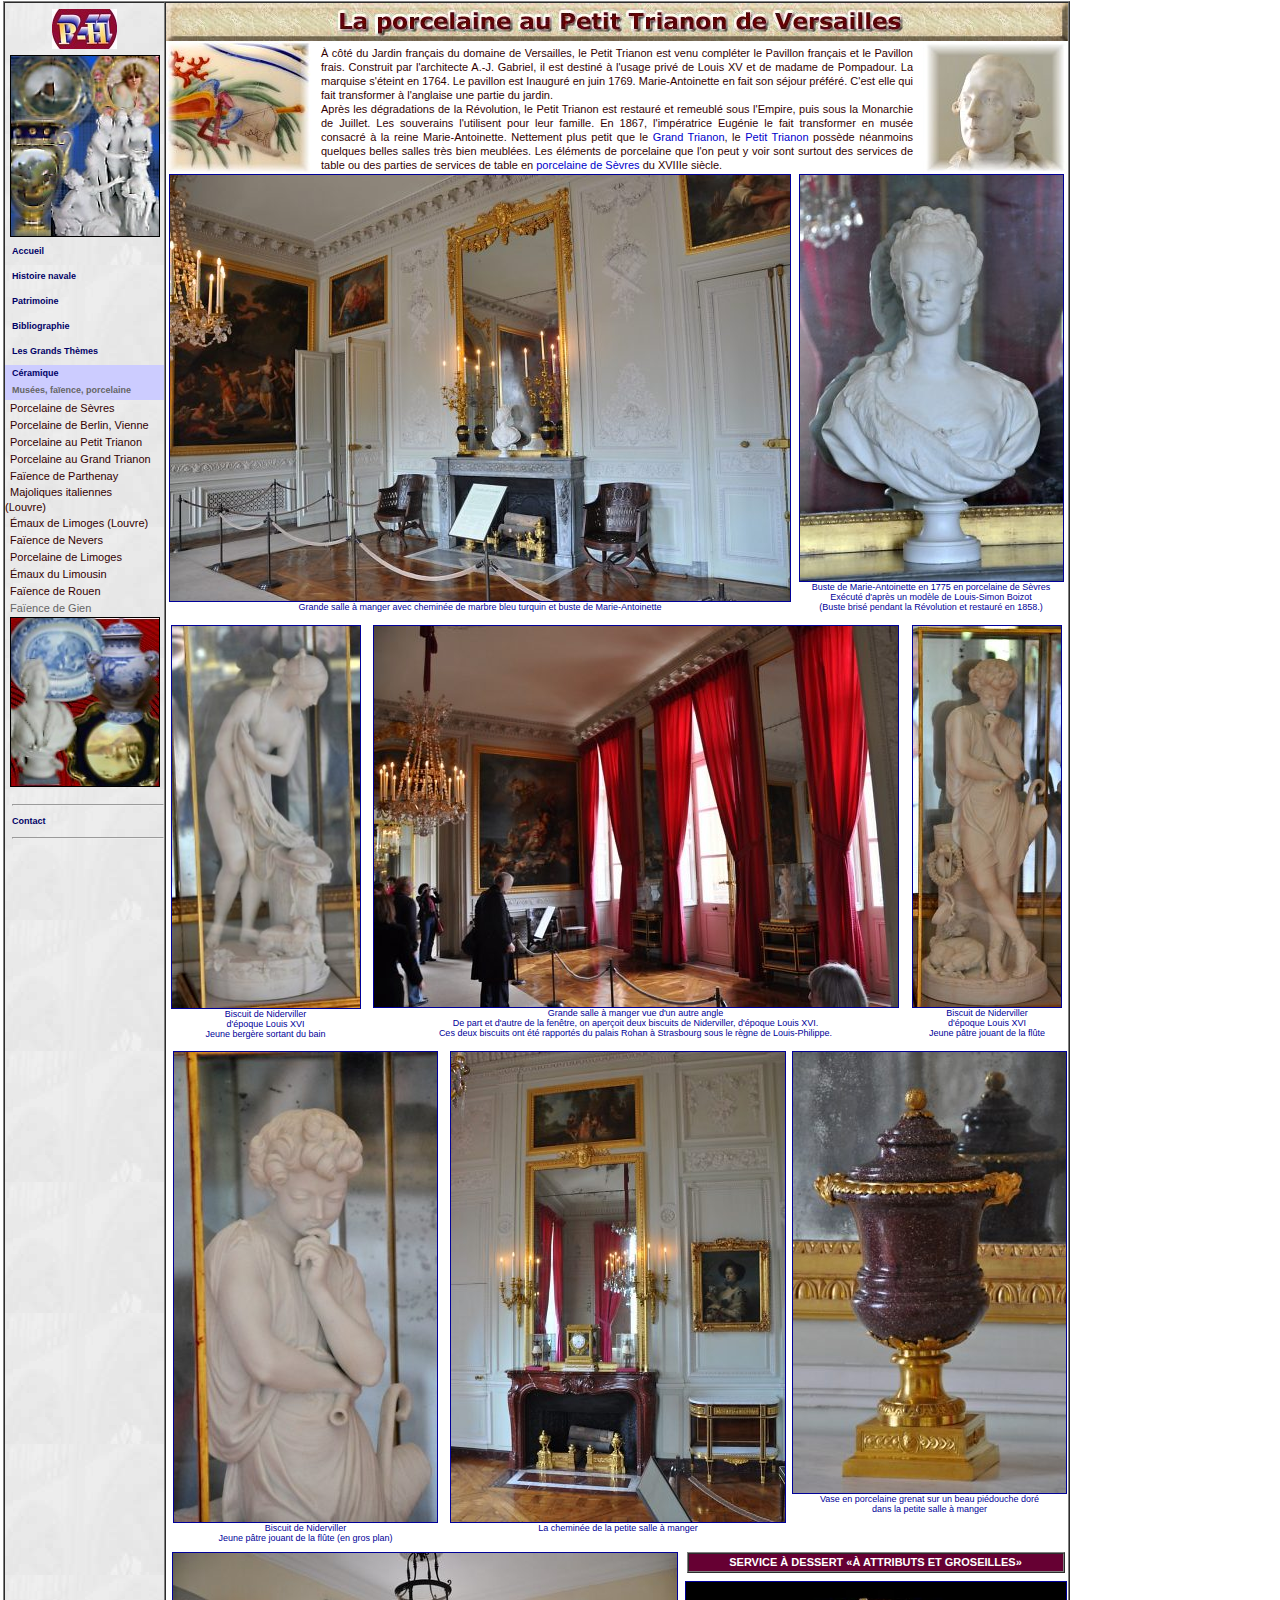
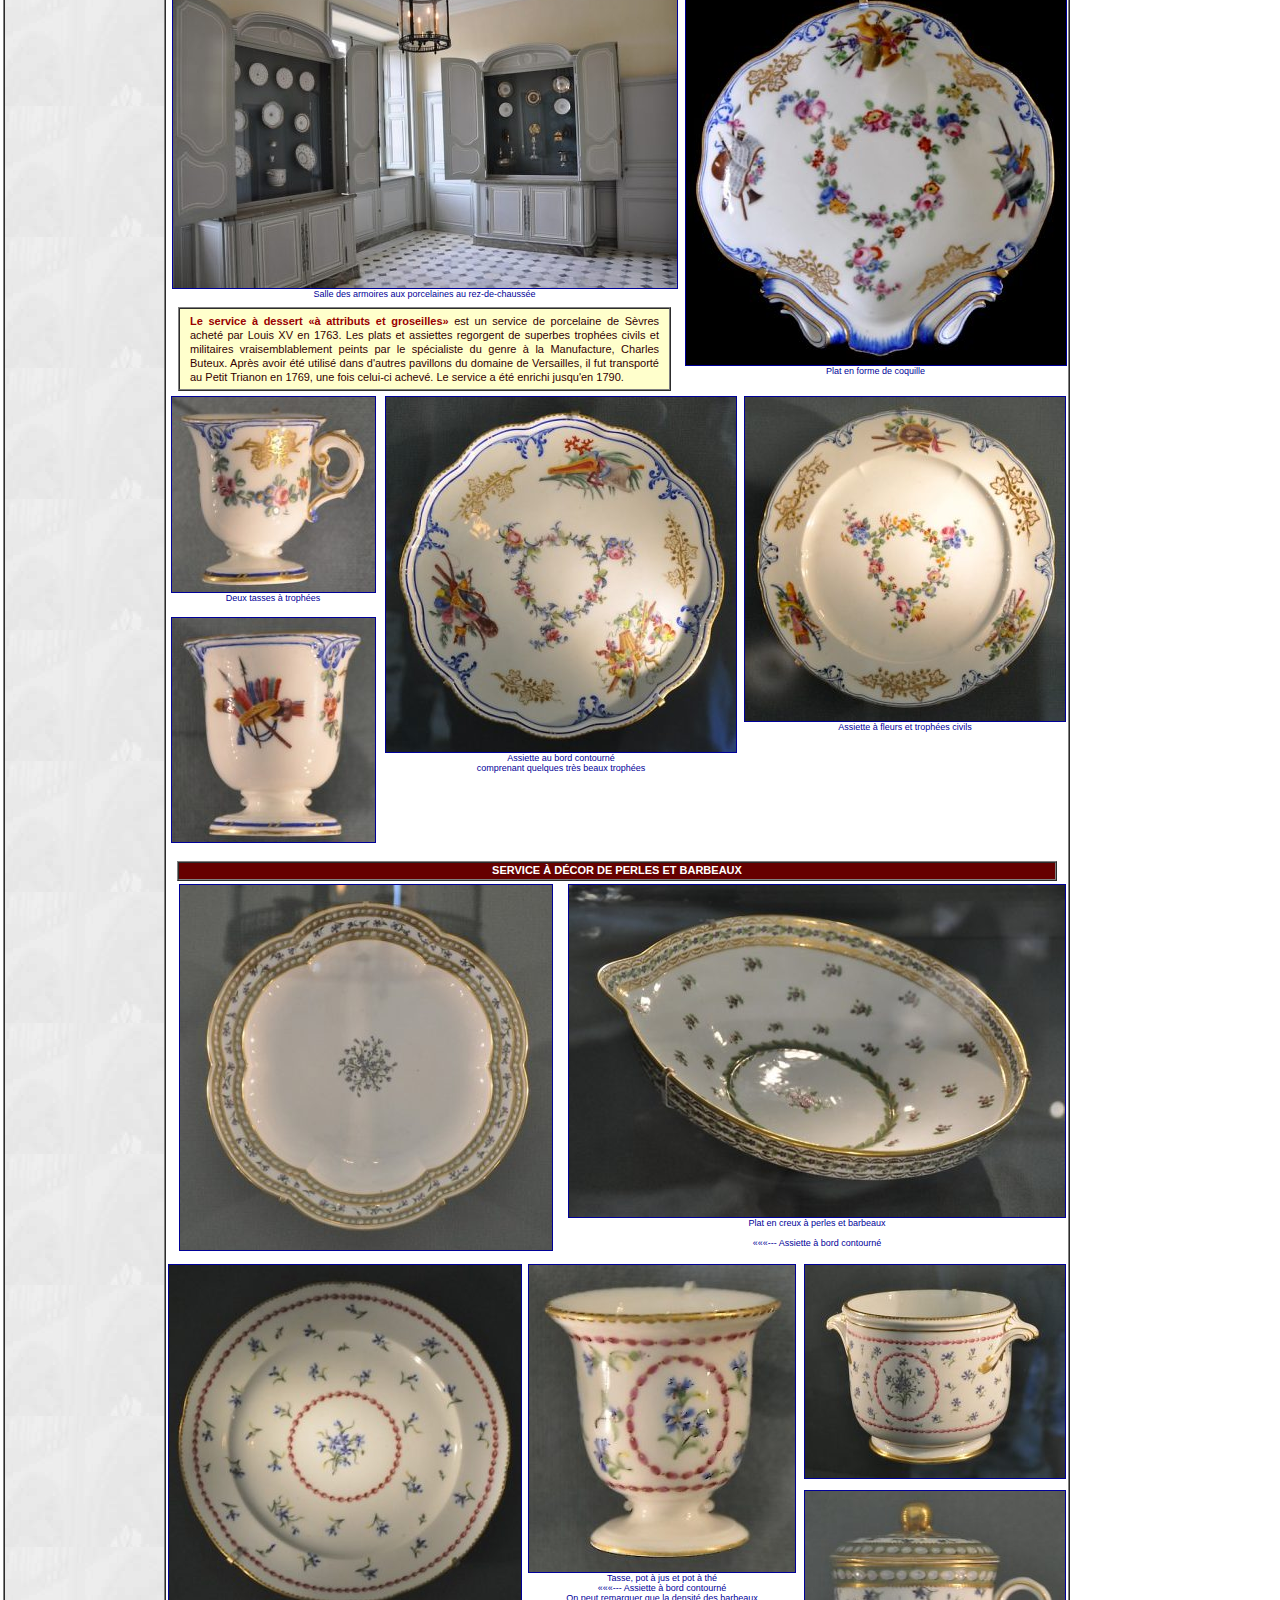
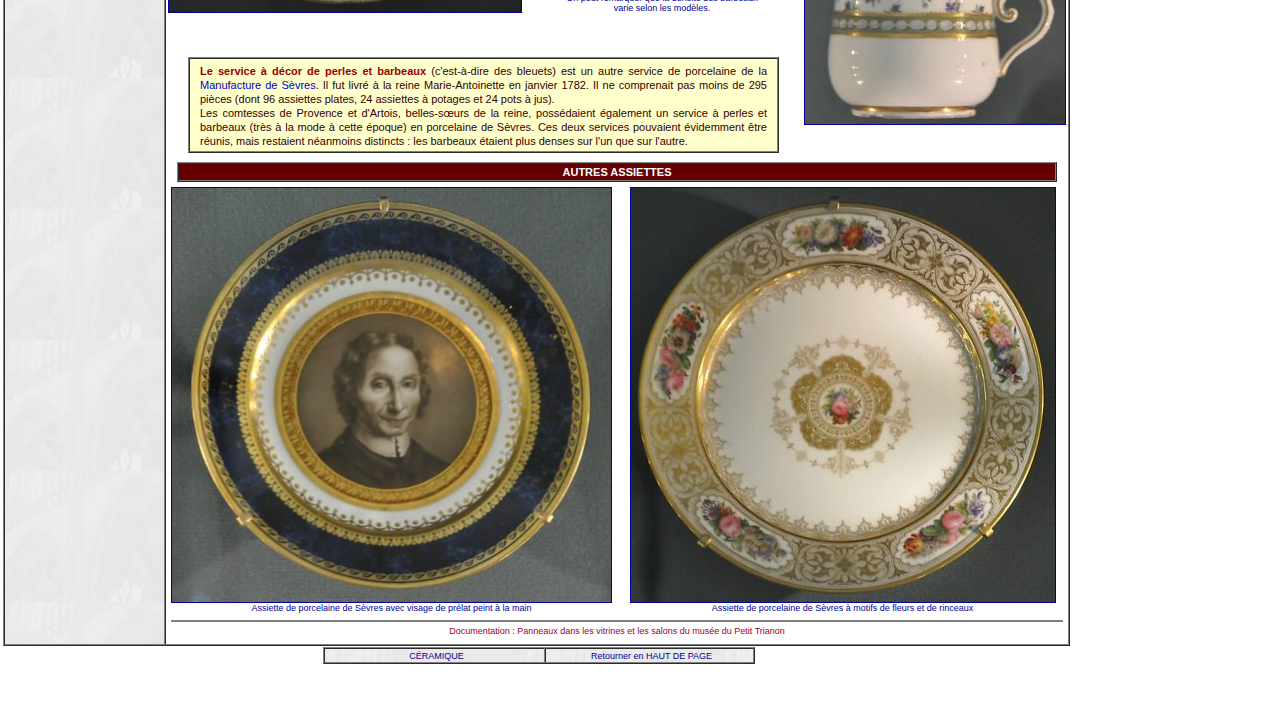
<file: _src/refVisuelles/Porcelaine/Porcelaine au Petit Trianon.html>
<!-- saved from url=(0090)https://www.patrimoine-histoire.fr/Ceramique/Porcelaine-au-Petit-Trianon-de-Versailles.htm -->
<html><link type="text/css" id="dark-mode" rel="stylesheet" href="https://www.patrimoine-histoire.fr/Ceramique/Porcelaine-au-Petit-Trianon-de-Versailles.htm"><style type="text/css" id="dark-mode-custom-style"></style><head><meta http-equiv="Content-Type" content="text/html; charset=windows-1252">
<title>Porcelaine au Petit Trianon</title>

<meta name="description" content="Photos de la porcelaine au Petit Trianon de Versailles">
<meta name="keywords" content="Petit Trianon � Versailles, porcelaine de S�vres, porcelaine de Niderviller">
<link rel="stylesheet" href="./Porcelaine au Petit Trianon_files/hist.css">
<link rel="stylesheet" href="./Porcelaine au Petit Trianon_files/hist2.css">
<link rel="shortcut icon" href="https://www.patrimoine-histoire.fr/favicon.ico">
<script type="text/javascript" src="./Porcelaine au Petit Trianon_files/Code_Divers.js.download"></script>
</head>

<body bgcolor="#FFFFFF" link="#000066" vlink="#666666" alink="#0066CC" onload="initial_Patrimoine()" topmargin="1" leftmargin="3">
<table width="1060" border="1" cellspacing="0" cellpadding="0">
  <tbody><tr>
    <td width="159" valign="top" background="./Porcelaine au Petit Trianon_files/Pat_FE.jpg" height="3786"> 
      <table width="152" border="0" cellspacing="0" cellpadding="0" background="./Porcelaine au Petit Trianon_files/Pat_FE.jpg">
        <tbody><tr> 
          <td colspan="2" height="52" align="center"><img src="./Porcelaine au Petit Trianon_files/HN_Logo_petit65.jpg" width="65" height="40"><a name="HP"></a></td>
        </tr>
        <tr> 
          <td colspan="2" align="center"><img src="./Porcelaine au Petit Trianon_files/_G1b.JPG" width="148" height="180" border="1"></td>
        </tr>
        <tr> 
          <td width="7" height="128">&nbsp;</td>
          <td width="123" height="128"> 
            <table width="152" border="0" cellspacing="0" cellpadding="0">
              <tbody><tr> 
                <td height="25"><a href="https://www.patrimoine-histoire.fr/index.htm" class="Bandeau">Accueil</a></td>
              </tr>
              <tr> 
                <td height="25"><a href="https://www.patrimoine-histoire.fr/HN.htm" class="Bandeau">Histoire navale</a></td>
              </tr>
              <tr> 
                <td height="25"><a href="https://www.patrimoine-histoire.fr/Patrimoine.htm" class="Bandeau">Patrimoine</a></td>
              </tr>
              <tr> 
                <td height="25"><a href="https://www.patrimoine-histoire.fr/Bibliographie.htm" class="Bandeau">Bibliographie</a></td>
              </tr>
              <tr> 
                <td height="25"><a href="https://www.patrimoine-histoire.fr/LesGrandsThemes.htm" class="Bandeau">Les 
                  Grands Th�mes</a></td>
              </tr>
            </tbody></table>
          </td>
        </tr>
        <tr bgcolor="#CCCCFF"> 
          <td width="7" height="35">&nbsp;</td>
          <td width="143" valign="middle" bgcolor="#CCCCFF" height="35"> <a href="https://www.patrimoine-histoire.fr/Ceramique.htm" class="Bandeau">C�ramique</a><br>
            <span class="BandeauNeutre">Mus�es, fa�ence, porcelaine</span></td>
        </tr>
        <tr valign="middle"> 
          <td height="197" colspan="2"> 
            <table width="159" border="0" cellspacing="0" cellpadding="0">
              <tbody><tr> 
                <td height="17"><a href="https://www.patrimoine-histoire.fr/Ceramique/Porcelaine-de-Sevres.htm" class="BandeauElem">Porcelaine 
                  de S�vres</a></td>
              </tr>
              <tr> 
                <td height="17"><a href="https://www.patrimoine-histoire.fr/Ceramique/Porcelaine-de-Berlin-Vienne.htm" class="BandeauElem">Porcelaine 
                  de Berlin, Vienne</a></td>
              </tr>
              <tr> 
                <td height="17"><a href="https://www.patrimoine-histoire.fr/Ceramique/Porcelaine-au-Petit-Trianon-de-Versailles.htm" class="BandeauElem">Porcelaine 
                  au Petit Trianon</a> </td>
              </tr>
              <tr> 
                <td height="17"><a href="https://www.patrimoine-histoire.fr/Ceramique/Porcelaine-au-Grand-Trianon-de-Versailles.htm" class="BandeauElem">Porcelaine 
                  au Grand Trianon</a></td>
              </tr>
              <tr> 
                <td height="17"><a href="https://www.patrimoine-histoire.fr/Ceramique/Faience-de-Parthenay.htm" class="BandeauElem">Fa�ence 
                  de Parthenay</a></td>
              </tr>
              <tr> 
                <td height="17"><a href="https://www.patrimoine-histoire.fr/Ceramique/Paris-Le-Louvre-Majoliques-Italiennes_2.htm" class="BandeauElem">Majoliques 
                  italiennes (Louvre)</a> </td>
              </tr>
              <tr> 
                <td height="17"><a href="https://www.patrimoine-histoire.fr/Ceramique/Paris-Le-Louvre-Emaux-de-Limoges_2.htm" class="BandeauElem">�maux 
                  de Limoges (Louvre)</a></td>
              </tr>
              <tr> 
                <td height="17"><a href="https://www.patrimoine-histoire.fr/Ceramique/Nevers-Musee-de-la-Faience.htm" class="BandeauElem">Fa�ence 
                  de Nevers</a></td>
              </tr>
              <tr> 
                <td height="17"><a href="https://www.patrimoine-histoire.fr/Ceramique/Limoges_Musee_Adrien_Dubouche.htm" class="BandeauElem">Porcelaine 
                  de Limoges</a></td>
              </tr>
              <tr> 
                <td height="17"><a href="https://www.patrimoine-histoire.fr/Ceramique/Limoges_Musee_des_Beaux_Arts_Emaux.htm" class="BandeauElem">�maux 
                  du Limousin</a></td>
              </tr>
              <tr> 
                <td height="17"><a href="https://www.patrimoine-histoire.fr/Ceramique/Rouen-Musee-de-Ceramique.htm" class="BandeauElem">Fa�ence 
                  de Rouen</a></td>
              </tr>
              <tr> 
                <td height="17"><span class="BandeauElemNeutre">Fa�ence de 
                  Gien</span></td>
              </tr>
            </tbody></table>
          
        </td></tr>
        <tr valign="top"> 
          <td colspan="2" height="179" align="center"><img src="./Porcelaine au Petit Trianon_files/_G2b.JPG" width="148" height="168" border="1"></td>
        </tr>
        <tr> 
          <td>&nbsp; </td>
          <td> 
            <hr>
            <a href="mailto:info@patrimoine-histoire.fr" class="Bandeau">Contact</a> 
            <br>
            <hr>
          </td>
        </tr>
        <tr valign="top"> 
          <td colspan="2" height="500">&nbsp; </td>
        </tr>
      </tbody></table>
    </td>
    <td width="895" align="right" valign="top" height="3786"> 
      <table cellspacing="0" cellpadding="0" border="0">
        <tbody><tr> 
          <td width="902" height="38" colspan="15" valign="top"><img src="./Porcelaine au Petit Trianon_files/VersPT00.jpg" width="902" height="38"></td>
        </tr>
        <tr> 
          <td width="145" height="133" valign="top"><img src="./Porcelaine au Petit Trianon_files/VersPT00b.jpg" width="145" height="133" alt="Dessin sur une assiette de porcelaine" title="Dessin sur une assiette de porcelaine"></td>
          <td width="612" height="133" colspan="13" valign="top"> 
            <p class="TexteHistoire_e14">� c�t� du Jardin 
              fran�ais du domaine de Versailles, le Petit Trianon est venu 
              compl�ter le Pavillon fran�ais et le Pavillon frais. 
              Construit par l'architecte A.-J. Gabriel, il est destin� 
              � l'usage priv� de Louis XV et de madame de Pompadour. 
              La marquise s'�teint en 1764. Le pavillon est Inaugur� 
              en juin 1769. Marie-Antoinette en fait son s�jour pr�f�r�. 
              C'est elle qui fait transformer � l'anglaise une partie du 
              jardin.<br>
              Apr�s les d�gradations de la R�volution, le 
              Petit Trianon est restaur� et remeubl� sous l'Empire, 
              puis sous la Monarchie de Juillet. Les souverains l'utilisent pour 
              leur famille. En 1867, l'imp�ratrice Eug�nie le fait 
              transformer en mus�e consacr� � la reine Marie-Antoinette. 
              Nettement plus petit que le <a href="https://www.patrimoine-histoire.fr/Patrimoine/Versailles/Versailles-Le-Grand-Trianon.htm" class="TexteHistoireLien">Grand 
              Trianon</a>, le <a href="https://www.patrimoine-histoire.fr/Patrimoine/Versailles/Versailles-Le-Petit-Trianon.htm" class="TexteHistoireLien">Petit 
              Trianon</a> poss�de n�anmoins quelques belles salles 
              tr�s bien meubl�es. Les �l�ments de 
              porcelaine que l'on peut y voir sont surtout des services de table 
              ou des parties de services de table en <a href="https://www.patrimoine-histoire.fr/Ceramique/Porcelaine-de-Sevres.htm" class="TexteHistoireLien">porcelaine 
              de S�vres</a> du XVIIIe si�cle.</p>
          </td>
          <td width="145" height="133" valign="top"><img src="./Porcelaine au Petit Trianon_files/VersPT00a.jpg" width="145" height="133" alt="Buste de Joseph II par Louis-Simon Boizot" title="Buste de Joseph II par Louis-Simon Boizot"></td>
        </tr>
        <tr> 
          <td width="628" height="451" colspan="11" valign="top" align="center" class="LegendeImage"><img src="./Porcelaine au Petit Trianon_files/VersPT01.JPG" width="620" height="426" border="1" alt="Grande salle � manger" title="Grande salle � manger"><br>
            Grande salle � manger avec chemin�e de marbre bleu turquin 
            et buste de Marie-Antoinette</td>
          <td width="274" height="451" colspan="4" valign="top" class="LegendeImage" align="center"><img src="./Porcelaine au Petit Trianon_files/VersPT02.JPG" width="263" height="406" border="1" alt="Buste de Marie-Antoinette" title="Buste de Marie-Antoinette"><br>
            Buste de Marie-Antoinette en 1775 en porcelaine de S�vres<br>
            Ex�cut� d'apr�s un mod�le de Louis-Simon 
            Boizot<br>
            (Buste bris� pendant la R�volution et restaur� 
            en 1858.)</td>
        </tr>
        <tr> 
          <td width="199" height="426" colspan="2" valign="top" align="center" class="LegendeImage"><img src="./Porcelaine au Petit Trianon_files/VersPT04.JPG" width="188" height="382" border="1" alt="Biscuit de Niderviller" title="Biscuit de Niderviller"><br>
            Biscuit de Niderviller<br>
            d'�poque Louis XVI <br>
            Jeune berg�re sortant du bain</td>
          <td width="541" height="426" colspan="11" valign="top" align="center" class="LegendeImage"><img src="./Porcelaine au Petit Trianon_files/VersPT03.JPG" width="524" height="381" border="1" alt="Grande salle � manger" title="Grande salle � manger"><br>
            Grande salle � manger vue d'un autre angle<br>
            De part et d'autre de la fen�tre, on aper�oit deux biscuits 
            de Niderviller, d'�poque Louis XVI.<br>
            Ces deux biscuits ont �t� rapport�s du palais 
            Rohan � Strasbourg sous le r�gne de Louis-Philippe.</td>
          <td width="162" height="426" colspan="2" valign="top" align="center" class="LegendeImage"><img src="./Porcelaine au Petit Trianon_files/VersPT06.JPG" width="148" height="381" border="1" alt="Biscuit de Niderviller" title="Biscuit de Niderviller"><br>
            Biscuit de Niderviller<br>
            d'�poque Louis XVI <br>
            Jeune p�tre jouant de la fl�te</td>
        </tr>
        <tr> 
          <td width="279" height="501" colspan="4" valign="top" class="LegendeImage" align="center"><img src="./Porcelaine au Petit Trianon_files/VersPT05.JPG" width="263" height="470" border="1" alt="Biscuit de Niderviller" title="Biscuit de Niderviller"><br>
            Biscuit de Niderviller<br>
            Jeune p�tre jouant de la fl�te (en gros plan)</td>
          <td width="346" height="501" colspan="6" valign="top" class="LegendeImage" align="center"><img src="./Porcelaine au Petit Trianon_files/VersPT07.JPG" width="334" height="470" border="1" alt="Chemin�e de la petite salle � manger" title="Chemin�e de la petite salle � manger"><br>
            La chemin�e de la petite salle � manger</td>
          <td width="277" height="501" colspan="5" valign="top" class="LegendeImage" align="center"><img src="./Porcelaine au Petit Trianon_files/VersPT08.JPG" width="273" height="441" border="1" alt="Vase en porcelaine grenat" title="Vase en porcelaine grenat"><br>
            Vase en porcelaine grenat sur un beau pi�douche dor�<br>
            dans la petite salle � manger</td>
        </tr>
        <tr> 
          <td width="517" colspan="8" rowspan="2" valign="top" class="LegendeImage" align="center"><img src="./Porcelaine au Petit Trianon_files/VersPT09.JPG" width="504" height="335" border="1" alt="Salle des armoires aux porcelaine" title="Salle des armoires aux porcelaine"><br>
            Salle des armoires aux porcelaines au rez-de-chauss�e<br>
          </td>
          <td rowspan="3" height="444" colspan="7" valign="top" align="center"> 
            <table width="385" border="0" cellspacing="0" cellpadding="0">
              <tbody><tr align="center" valign="top"> 
                <td height="29"> 
                  <table width="378" border="1" cellspacing="0" cellpadding="0" bgcolor="#660033" height="18">
                    <tbody><tr> 
                      <td height="19" class="ElementTab"> 
                        <div align="center" class="GalerieVitrauxBlancFixe">SERVICE 
                          � DESSERT �� ATTRIBUTS ET GROSEILLES�</div>
                      </td>
                    </tr>
                  </tbody></table>
                </td>
              </tr>
              <tr valign="top" align="center"> 
                <td class="LegendeImage" height="404"><img src="./Porcelaine au Petit Trianon_files/VersPT30.JPG" width="380" height="383" border="1" alt="Plat en forme de coquille" title="Plat en forme de coquille"><br>
                  Plat en forme de coquille</td>
              </tr>
            </tbody></table>
          </td>
        </tr>
        <tr> </tr>
        <tr> 
          <td width="517" height="95" colspan="8" valign="middle" class="LegendeImage" align="center"> 
            <table width="493" border="1" cellspacing="0" cellpadding="0" bgcolor="#FFFFCC" height="84">
              <tbody><tr valign="top"> 
                <td height="77"> 
                  <p class="TexteHistoire_e14"><b><font color="#990000">Le service 
                    � dessert �� attributs et groseilles�</font></b> 
                    est un service de porcelaine de S�vres achet� 
                    par Louis XV en 1763. Les plats et assiettes regorgent de 
                    superbes troph�es civils et militaires vraisemblablement 
                    peints par le sp�cialiste du genre � la Manufacture, 
                    Charles Buteux. Apr�s avoir �t� utilis� 
                    dans d'autres pavillons du domaine de Versailles, il fut transport� 
                    au Petit Trianon en 1769, une fois celui-ci achev�. 
                    Le service a �t� enrichi jusqu'en 1790.</p>
                </td>
              </tr>
            </tbody></table>
          </td>
        </tr>
        <tr> 
          <td width="214" height="212" colspan="3" valign="top" align="center" class="LegendeImage"><img src="./Porcelaine au Petit Trianon_files/VersPT35.JPG" width="203" height="195" border="1" alt="Tasse aux troph�es" title="Tasse aux troph�es"><br>
            Deux tasses � troph�es</td>
          <td width="362" height="461" colspan="6" rowspan="2" valign="top" align="center" class="LegendeImage"><img src="./Porcelaine au Petit Trianon_files/VersPT33.JPG" width="350" height="355" border="1" alt="Assiette aux troph�es" title="Assiette aux troph�es"><br>
            Assiette au bord contourn�<br>
            comprenant quelques tr�s beaux troph�es</td>
          <td width="326" height="461" colspan="6" rowspan="2" valign="top" class="LegendeImage" align="center"><img src="./Porcelaine au Petit Trianon_files/VersPT34.JPG" width="320" height="324" border="1" alt="Assiette aux troph�es" title="Assiette aux troph�es"><br>
            Assiette � fleurs et troph�es civils</td>
        </tr>
        <tr> 
          <td width="214" height="231" colspan="3" valign="top" align="center" class="LegendeImage"><img src="./Porcelaine au Petit Trianon_files/VersPT32.JPG" width="203" height="224" border="1" alt="Tasse aux troph�es" title="Tasse aux troph�es"></td>
        </tr>
        <tr align="center" valign="middle"> 
          <td width="902" height="27" colspan="15"> 
            <table width="880" border="1" cellspacing="0" cellpadding="0" bgcolor="#660000" height="18">
              <tbody><tr> 
                <td height="18" class="ElementTab"> 
                  <div align="center" class="GalerieVitrauxBlancFixe">SERVICE 
                    � D�COR DE PERLES ET BARBEAUX</div>
                </td>
              </tr>
            </tbody></table>
          </td>
        </tr>
        <tr> 
          <td width="400" height="380" colspan="6" valign="top" align="center" class="LegendeImage"><img src="./Porcelaine au Petit Trianon_files/VersPT24.JPG" width="372" height="365" border="1" alt="Assiette � perles et barbeaux" title="Assiette � perles et barbeaux"><br>
          </td>
          <td width="502" height="380" colspan="9" valign="top" class="LegendeImage" align="center"><img src="./Porcelaine au Petit Trianon_files/VersPT21.JPG" width="496" height="332" border="1" alt="Plat creux � perles et barbeaux" title="Plat creux � perles et barbeaux"><br>
            Plat en creux � perles et barbeaux<br>
            <br>
            ���--- Assiette � bord contourn�</td>
        </tr>
        <tr> 
          <td width="357" height="347" colspan="5" rowspan="2" valign="top" class="LegendeImage" align="center"><img src="./Porcelaine au Petit Trianon_files/VersPT25.JPG" width="352" height="347" border="1" alt="Assiette � barbeaux" title="Assiette � barbeaux"><br>
            <br>
          </td>
          <td width="278" height="347" colspan="7" rowspan="2" valign="top" class="LegendeImage" align="center"><img src="./Porcelaine au Petit Trianon_files/VersPT20.JPG" width="266" height="307" border="1" alt="Tasse � d�cor de barbeaux" title="Tasse � d�cor de barbeaux"><br>
            Tasse, pot � jus et pot � th�<br>
            ���--- Assiette � bord contourn�<br>
            On peut remarquer que la densit� des barbeaux<br>
            varie selon les mod�les.</td>
          <td rowspan="3" height="493" colspan="3" valign="top" align="center"> 
            <table width="100" border="0" cellspacing="0" cellpadding="0">
              <tbody><tr valign="top" align="center"> 
                <td class="LegendeImage" height="226"><img src="./Porcelaine au Petit Trianon_files/VersPT23.JPG" width="260" height="213" border="1" alt="pot � jus" title="pot � jus"></td>
              </tr>
              <tr valign="top" align="center"> 
                <td class="LegendeImage" height="236"><img src="./Porcelaine au Petit Trianon_files/VersPT22.JPG" width="260" height="233" border="1" alt="pot � th�" title="pot � th�"></td>
              </tr>
            </tbody></table>
          </td>
        </tr>
        <tr> </tr>
        <tr> 
          <td width="635" colspan="12" valign="middle" align="center"> 
            <table width="591" border="1" cellspacing="0" cellpadding="0" bgcolor="#FFFFCC" height="84">
              <tbody><tr valign="top"> 
                <td height="94"> 
                  <p class="TexteHistoire_e14"><b><font color="#990000">Le service 
                    � d�cor de perles et barbeaux</font></b> (c'est-�-dire 
                    des bleuets) est un autre service de porcelaine de la <a href="https://www.patrimoine-histoire.fr/Ceramique/Porcelaine-de-Sevres.htm" class="TexteHistoireLien">Manufacture 
                    de S�vres</a>. Il fut livr� � la reine 
                    Marie-Antoinette en janvier 1782. Il ne comprenait pas moins 
                    de 295 pi�ces (dont 96 assiettes plates, 24 assiettes 
                    � potages et 24 pots � jus).<br>
                    Les comtesses de Provence et d'Artois, belles-s�urs de 
                    la reine, poss�daient �galement un service � 
                    perles et barbeaux (tr�s � la mode � 
                    cette �poque) en porcelaine de S�vres. Ces deux 
                    services pouvaient �videmment �tre r�unis, 
                    mais restaient n�anmoins distincts : les barbeaux �taient 
                    plus denses sur l'un que sur l'autre.</p>
                </td>
              </tr>
            </tbody></table>
          </td>
        </tr>
        <tr align="center" valign="middle"> 
          <td width="902" height="30" colspan="15"> 
            <table width="880" border="1" cellspacing="0" cellpadding="0" bgcolor="#660000" height="18">
              <tbody><tr> 
                <td height="18" class="ElementTab"> 
                  <div align="center" class="GalerieVitrauxBlancFixe">AUTRES ASSIETTES</div>
                </td>
              </tr>
            </tbody></table>
          </td>
        </tr>
        <tr> 
          <td width="451" height="428" colspan="7" valign="top" class="LegendeImage" align="center"><img src="./Porcelaine au Petit Trianon_files/VersPT41.JPG" width="439" height="414" border="1" alt="Assiette de porcelaine" title="Assiette de porcelaine"><br>
            Assiette de porcelaine de S�vres avec visage de pr�lat 
            peint � la main </td>
          <td width="451" height="428" colspan="8" valign="top" class="LegendeImage" align="center"><img src="./Porcelaine au Petit Trianon_files/VersPT42.JPG" width="424" height="414" border="1" alt="Assiette de porcelaine � d�cor de fleurs et arabesques" title="Assiette de porcelaine � d�cor de fleurs et arabesques"><br>
            Assiette de porcelaine de S�vres � motifs de fleurs 
            et de rinceaux </td>
        </tr>
        <tr> 
          <td height="27" colspan="15" valign="top" class="Comic9pxFixe" align="center"> 
            <hr noshade="" width="890">
            <font color="#990033"> Documentation : Panneaux dans les vitrines 
            et les salons du mus�e du Petit Trianon</font></td>
        </tr>
        <tr> 
          <td width="145" height="2" valign="top"><img width="145" height="1" src="./Porcelaine au Petit Trianon_files/shim.gif"></td>
          <td width="54" height="2" valign="top"><img width="54" height="1" src="./Porcelaine au Petit Trianon_files/shim.gif"></td>
          <td width="15" height="2" valign="top"><img width="15" height="1" src="./Porcelaine au Petit Trianon_files/shim.gif"></td>
          <td width="65" height="2" valign="top"><img width="65" height="1" src="./Porcelaine au Petit Trianon_files/shim.gif"></td>
          <td width="78" height="2" valign="top"><img width="78" height="1" src="./Porcelaine au Petit Trianon_files/shim.gif"></td>
          <td width="43" height="2" valign="top"><img width="43" height="1" src="./Porcelaine au Petit Trianon_files/shim.gif"></td>
          <td width="51" height="2" valign="top"><img width="51" height="1" src="./Porcelaine au Petit Trianon_files/shim.gif"></td>
          <td width="66" height="2" valign="top"><img width="66" height="1" src="./Porcelaine au Petit Trianon_files/shim.gif"></td>
          <td width="59" height="2" valign="top"><img width="59" height="1" src="./Porcelaine au Petit Trianon_files/shim.gif"></td>
          <td width="49" height="2" valign="top"><img width="49" height="1" src="./Porcelaine au Petit Trianon_files/shim.gif"></td>
          <td width="3" height="2" valign="top"><img width="3" height="1" src="./Porcelaine au Petit Trianon_files/shim.gif"></td>
          <td width="7" height="2" valign="top"><img width="7" height="1" src="./Porcelaine au Petit Trianon_files/shim.gif"></td>
          <td width="105" height="2" valign="top"><img width="105" height="1" src="./Porcelaine au Petit Trianon_files/shim.gif"></td>
          <td width="17" height="2" valign="top"><img width="17" height="1" src="./Porcelaine au Petit Trianon_files/shim.gif"></td>
          <td width="145" height="2" valign="top"><img width="145" height="1" src="./Porcelaine au Petit Trianon_files/shim.gif"></td>
        </tr>
      </tbody></table>
    </td>
  </tr>
</tbody></table>
<table width="1066" border="0" cellspacing="0" cellpadding="0">
  <tbody><tr valign="bottom" align="center"> 
    <td height="23"> 
      <table width="432" border="1" cellspacing="0" cellpadding="0" class="LegendeImage10" background="./Porcelaine au Petit Trianon_files/Pat_FE.jpg" height="14">
        <tbody><tr> 
          <td width="219" height="15" align="center"><a href="https://www.patrimoine-histoire.fr/Ceramique.htm" class="Comic9px">C�RAMIQUE</a></td>
          <td width="207" height="14" align="center" class="Comic9px"><a href="https://www.patrimoine-histoire.fr/Ceramique/Porcelaine-au-Petit-Trianon-de-Versailles.htm#HP" class="Comic9px">Retourner 
            en HAUT DE PAGE</a> </td>
        </tr>
      </tbody></table>
    </td>
  </tr>
</tbody></table>
<p>&nbsp;</p>


</body></html>
</file>
<file: _src/refVisuelles/Porcelaine/Porcelaine au Petit Trianon_files/hist.css>
.TitreChapitreMaquette {
	font-family: Verdana, Arial, Helvetica, sans-serif;
	font-size: 14px;
	font-style: normal;
	font-weight: bold;
	color: #000066;	text-align: center;}
.Livre_Titre {
	font-family: Verdana, Arial, Helvetica, sans-serif;
	font-size: 10px;
	font-style: normal;	font-weight: bold;
	color: #000099;
	text-align: left;
	margin-left: 5px;}
.GalerieImage {
	font-family: Arial, Helvetica, sans-serif;
	font-size: 11px;
	font-style: normal;	color: #000099;
	text-align: left;
	margin-left: 1px;
	margin-top: 1px;
	margin-right: 1px;
	text-decoration: none;
	line-height: 15px; }
.GalerieImage:hover {
	font-family: Arial, Helvetica, sans-serif;
	font-size: 11px;
	background-color: #000099;
	color: #FFFFFF;
	text-align: left;
	margin-left: 1px;
	margin-top: 1px;
	margin-right: 1px;
	text-decoration: none;
	line-height: 15px; }
.GalerieImageFixe {
	font-family: Arial, Helvetica, sans-serif;
	font-size: 11px;
	font-style: normal;	color: ##660000;
	text-align: left;
	margin-left: 1px;
	margin-top: 1px;
	margin-right: 1px;
	text-decoration: none;
	line-height: 15px; }
.MenuEntree { 
	font-family: Verdana, Arial, Helvetica, sans-serif;
	font-size: 14px;
	font-style: normal;
	font-weight: bold;
	color: #000066;
	text-align: center;
	text-decoration: none;}
.MenuEntree:hover { 
	font-family: Verdana, Arial, Helvetica, sans-serif;
	font-size: 14px;
	font-weight: bold;
	background-color: #000099;
	color: #FFFFFF;
	text-align: center;
	text-decoration: none;}
.MenuEntree10 { 
	font-family: Verdana, Arial, Helvetica, sans-serif;
	font-size: 10pt;
	font-style: normal;	font-weight: bold;
	color: #000066;
	text-align: center;
	text-decoration: none;}
.MenuEntree10:hover { 
	font-family: Verdana, Arial, Helvetica, sans-serif;
	font-size: 10pt;
	font-weight: bold;
	background-color: #000099;
	color: #FFFFFF;
	text-align: center;
	text-decoration: none;}
.LegendeImage {
	font-family: "Comic Sans MS", Arial; 
	font-size: 9px; 
	line-height: normal;
	color: #000099;
	margin-bottom: 5px;
	margin-left: 5px;}
.LegendeImageLien {
	font-family: "Comic Sans MS", Arial; 
	font-size: 9px; 
	line-height: normal;
	color: #CC0033;
	margin-bottom: 5px;
	margin-left: 0px;
	text-decoration:none;}
.LegendeImageLien:hover {text-decoration:underline;}
.LegendeImageBlanc {
	font-family: "Comic Sans MS", Arial; 
	font-size: 9px; 
	line-height: normal;
	color: #FFFFFF;
	margin-bottom: 5px;
	margin-left: 5px;}
.LegendeImage10 {
	font-family: "Comic Sans MS", Arial;
	font-size: 10px;
	line-height: normal;	color: #000099;
	margin-bottom: 5px;
	margin-left: 5px;}
.Comic9px {
	font-family: "Comic Sans MS", Arial; 
	font-size: 9px;
	font-style: normal;	text-align: center;
	color: #000099;
	margin-bottom: 5px;
	margin-left: 5px;
	text-decoration: none;}
.Comic9px:hover {
	font-family: "Comic Sans MS", Arial; 
	font-size: 9px; 
	background-color: #000099;
	text-align: center;
	color: #FFFFFF;
	margin-bottom: 5px;
	margin-left: 5px;
	text-decoration: none;}
.Comic9pxFixe {
	font-family: "Comic Sans MS", Arial; 
	font-size: 9px;
	font-style: normal;	text-align: center;
	color: #000099;
	margin-bottom: 5px;
	margin-left: 5px;
	text-decoration: none;}
.Comic9pxGris {
	font-family: "Comic Sans MS", Arial; 
	font-size: 9px; 
	color: #666666;
	text-align: center;
	margin-bottom: 5px;
	margin-left: 5px;
	cursor: default;
	text-decoration: none;}
.LegendeImageHelp {
	font-family: "Comic Sans MS", Arial;
	font-size: 9px;
	line-height: normal;
	color: #000099;
	margin-bottom: 5px;
	margin-left: 0px;
	text-align: justify;}
.PageSuite {
	font-family: Verdana, Arial, Helvetica, sans-serif;
	font-size: 12px;
	font-weight: bold;
	text-align: center;}
.HN_MaquettePetit {
	font-family: Verdana, Arial, Helvetica, sans-serif;
	font-size: 7pt;
	font-style: normal;
	font-weight: bold;
	color: #000080;
	text-align: center;}
.HN_MaquetteGrand {
	font-family: Verdana, Arial, Helvetica, sans-serif;
	font-size: 9pt;
	font-style: normal;
	font-weight: bold;
	color: #000080;
	text-align: center;}
.TitrePageMain {
	font-family: Verdana, Arial, Helvetica, sans-serif;
	font-size: 18px;
	font-style: normal;
	color: #FFFFFF;
	text-align: center;}
.MenuElementaire {
	font-family: Arial, Helvetica, sans-serif;
	font-size: 11px;
	font-style: normal;	line-height: normal;	font-weight: normal;	font-variant: normal;
	color: #330000;
 	text-align: left;
	border-color: #0000FF black black;
	margin-left: 10px;
	margin-top: 5px;
	margin-right: 10px;}
.BandeauElem {
	font-family: Arial, Helvetica, sans-serif;
	font-size: 11px;
	font-style: normal;	color: #330000;
	text-align: left;
	margin-left: 5px;
	margin-top: 5px;
	margin-right: 10px;
	text-decoration: none;
	line-height: 15px; }
.BandeauElem:hover {
	font-family: Arial, Helvetica, sans-serif;
	font-size: 11px;
	background-color: #000099;
	color: #FFFFFF;
	text-align: left;
	margin-left: 5px;
	margin-top: 5px;
	margin-right: 10px;
	text-decoration: none;
	line-height: 15px; }
.BandeauElemNeutre {
	font-family: Arial, Helvetica, sans-serif;
	font-size: 11px;
	font-style: normal;	color: #666666;
	text-align: left;
	margin-left: 5px;
	margin-top: 5px;
	margin-right: 10px;
	text-decoration: none;
	line-height: 15px;
	cursor: default;}
.BandeauBleu {
	font-family: Arial, Helvetica, sans-serif;
	font-size: 11px;
	color: #000099;
	text-align: left;
	margin-left: 5px;
	margin-top: 5px;
	margin-right: 10px;
	text-decoration: none;
	line-height: 15px;
	cursor: pointer;}
.BandeauBleu-Over {
	color: #FFFFFF;
	background-color:#000066;
	font-family: Arial, Helvetica, sans-serif;
	font-size: 11px;
	font-style: normal;	text-align: left;
	margin-left: 5px;
	margin-top: 5px;
	margin-right: 10px;
	text-decoration: none;
	line-height: 15px;
	cursor: pointer;}
.BandeauBleu-Over:hover {
	color: #FFFF00;}
.BandeauElemBleu {
	font-family: Arial, Helvetica, sans-serif;
	font-size: 11px;
	font-style: normal;	color: #000099;
	text-align: left;
	margin-left: 5px;
	margin-top: 5px;
	margin-right: 10px;
	text-decoration: none;
	line-height: 15px; }
.BandeauElemBleu:hover {
	font-family: Arial, Helvetica, sans-serif;
	font-size: 11px;
	background-color: #000099;
	color: #FFFFFF;
	text-align: left;
	margin-left: 5px;
	margin-top: 5px;
	margin-right: 10px;
	text-decoration: none;
	line-height: 15px; }
.MenuBouton { 
	font-family: Arial, Helvetica, sans-serif;
	font-size: 11px;
	color: #330000;
	text-align: left;
	border-color: #0000FF black black;
	margin-left: 5px;
	margin-top: 5px;
	margin-right: 5px;
	text-decoration: none;}
.MenuBouton:hover { 
	font-family: Arial, Helvetica, sans-serif;
	font-size: 11px;
	background-color: #000066;
	color: #FFFFFF;
	text-align: left;
	border-color: #0000FF black black;
	margin-left: 5px;
	margin-top: 5px;
	margin-right: 5px;
	text-decoration: none;}
.MenuPrincipal {
	font-family: Verdana, Arial, Helvetica, sans-serif;
	font-size: 9px;
	font-weight: bold;
	color: #666666;
	text-align: left;}
.Bandeau {
	font-family: Verdana, Arial, Helvetica, sans-serif;
	font-size: 9px;
	font-weight: bold;
	color: #000066;
	text-align: left;
	text-decoration: none;
	line-height: 15px;}
.Bandeau:hover {
	font-family: Verdana, Arial, Helvetica, sans-serif;
	font-size: 9px;
	font-weight: bold;
	background-color: #000066;
	color: #FFFFFF;
	text-align: left;
	text-decoration: none;
	line-height: 15px;}
.BandeauNeutre {
	font-family: Verdana, Arial, Helvetica, sans-serif;
	font-size: 9px;
	font-weight: bold;
	color: #666666;
	text-align: left;
	text-decoration: none;
	line-height: 18px;
	cursor: default;}
.BandeauSite {
	color: #FFFFFF;
	background-color:#009999;
	font-family: Arial, Helvetica, sans-serif;
	font-size: 11px;
;	text-align: center;
	margin-top: 5px;
	text-decoration: none;
	line-height: 15px;
	cursor: pointer;}
.BandeauSite:hover {
	color: #FFFF66;}
</file>
<file: _src/refVisuelles/Porcelaine/Porcelaine au Petit Trianon_files/hist2.css>
.ElementTab {
	font-family: Verdana, Arial, Helvetica, sans-serif;
	font-size: 10px;
	font-weight: bold;
	color: #000099;
	text-align: left;
	text-decoration: none;}
.ElementTab:hover {
	font-family: Verdana, Arial, Helvetica, sans-serif;
	font-size: 10px;
	font-weight: bold;
	color: #FFFFFF;
	background-color: #000099;
	text-align: left;
	text-decoration: none;}
.ElementTab:visited {
	font-family: Verdana, Arial, Helvetica, sans-serif;
	font-size: 10px;
	font-weight: bold;
	color: #990000;
	text-align: left;
	text-decoration: none;}
.ElementTabRIEN {
	font-family: Verdana, Arial, Helvetica, sans-serif;
	font-size: 10px;
	font-weight: bold;
	color: #0066CC;
	text-align: left;
	text-decoration: none;
	cursor: default;}
.TexteHistoire { 
	font-family: Arial, Helvetica, sans-serif; 
	font-size: 11px; 
	color: #330000;
	text-align: justify;
	border-color: #0000FF black black;
	margin-left: 10px;
	margin-top: 5px;
	margin-right: 10px;; line-height: normale; letter-spacing: normal; word-spacing: normal}
.TexteHistoire_e14 {
	font-family: Arial, Helvetica, sans-serif;
	font-size: 11px;
	color: #330000;
	text-align: justify;
	border-color: #0000FF black black;
	margin-left: 10px;
	margin-top: 5px;	
	margin-right: 10px;; line-height: 14px; letter-spacing: normal; word-spacing: normal}
.TexteHistoire_e14m {
	font-family: Arial, Helvetica, sans-serif;
	font-size: 11px;
	color: #330000;
	text-align: justify;
	border-color: #0000FF black black;
	margin-left: 8px;
	margin-top: 5px;	
	margin-right: 8px;; line-height: 14px; letter-spacing: normal; word-spacing: normal}
.TexteHistoireLien { 
	font-family: Arial, Helvetica, sans-serif; 
	font-size: 11px; 
	color: #0000CC;
	text-align: justify;
	border-color: #0000FF black black;
	margin-left: 0px;
	margin-top: 5px;
	margin-right: 0px;
	text-decoration:none;}
.TexteHistoireLien:hover {text-decoration:underline;}
.GalerieVitraux {
	font-family: Arial, Helvetica, sans-serif;
	font-size: 11px;
	font-weight: bold;
	color: #330000;
	text-align: center;
	text-decoration: none;
	line-height: 15px; }
.GalerieVitraux:hover {background-color: #000099;	color: #FFFFFF; }
.GalerieVitraux9 {
	font-family: Arial, Helvetica, sans-serif;
	font-size: 9px;
	font-weight: bold;
	color: #330000;
	text-align: center;
	text-decoration: none;
	line-height: 15px; }
.GalerieVitraux9:hover {background-color: #000099;	color: #FFFFFF;}
.GalerieVitrauxBlanc {
	font-family: Arial, Helvetica, sans-serif;
	font-size: 11px;
	font-weight: bold;
	color: #FFFFFF;
	text-align: center;
	text-decoration: none;
	line-height: 15px; }
.GalerieVitrauxBlanc:hover {
	font-family: Arial, Helvetica, sans-serif;
	font-size: 11px;
	font-weight: bold;
	background-color: #FFFFFF;
	color: #000099;
	text-align: center;
	text-decoration: none;
	line-height: 15px; }
.GalerieVitrauxBlancFixe {
	font-family: Arial, Helvetica, sans-serif;
	font-size: 11px;
	font-weight: bold;
	color: #FFFFFF;
	background-color=#660000;
	text-align: center;
	text-decoration: none;
	line-height: 15px; }
.TitrePageMaquette {
	font-family: Verdana, Arial, Helvetica, sans-serif;
	font-size: 24px;
	font-weight: bold;
	text-align: center;
	vertical-align: middle;}
.SousTitrePageMaquette {
	font-family: Arial, Helvetica, sans-serif; 
	font-size: 11px; 
	color: #330000;
	text-align: justify;
	border-color: #0000FF black black;
	margin-left: 10px;
	margin-top: 5px;
	margin-right: 10px;}
.Livre_Auteur {
	font-family: Verdana, Arial, Helvetica, sans-serif;
	font-size: 10px;
	font-weight: bold;
	color: #333333;
	text-align: left ;
	margin-left: 5px;}
.TexteHistoire9 {
	font-family: Arial, Helvetica, sans-serif;
	font-size: 9px;
	color: #330000;
	text-align: justify;
	border-color: #0000FF black black;
	margin-left: 10px;
	margin-top: 5px;
	margin-right: 10px;}
.TexteHistoireNew {
	font-family: Arial, Helvetica, sans-serif;
	font-size: 11px;
	color: #330000;
	text-align: justify;
	border-color: #0000FF black black;
	margin-left: 8px;
	margin-top: 5px;
	margin-right: 8px; }
.TexteHistoire10 {
	font-family: Arial, Helvetica, sans-serif;
	font-size: 10px;
	color: #330000;
	text-align: justify;
	border-color: #0000FF black black;
	margin-left: 10px;
	margin-top: 5px;
	margin-right: 10px;}
.TexteHistoire12 {
	 font-family: Arial, Helvetica, sans-serif;
	font-size: 12px;
	color: #330000;
	text-align: justify;}
.TitreChapitreMaquetteZZ {
	font-family: Verdana, Arial, Helvetica, sans-serif;
	font-size: 16px;
	font-style: normal;
	font-weight: bold;
	color: #000066;
	text-align: center;}
.zzTitreChap12Gris {
	font-family: Verdana, Arial, Helvetica, sans-serif;
	font-size: 12px;
	font-weight: bold;
	text-align: center;
	color: #333333;}
.TexteHistoireCentre10 {
	font-family: Arial, Helvetica, sans-serif;
	font-size: 10px;
	text-transform: none;
	color: #330000;
	text-align: center;}
.TexteHistoireCentre11 {
	font-family: Arial, Helvetica, sans-serif;
	font-size: 11px;
	color: #330000;
	text-align: center;}
.Comic9pxGrisCBO_g {
	font-family: "Comic Sans MS", Arial; 
	font-size: 9px;
	color: #666666;
	background-color: #CCCCCC;
	margin-bottom: 2px;
	margin-left: 5px;
	align:left;
	text-decoration: none;}
.Comic9pxGrisCBO {
	font-family: "Comic Sans MS", Arial; 
	font-size: 9px; 
	color: #666666;
	text-align: center;
	margin-bottom: 5px;
	margin-left: 5px;
	cursor: default;
	text-decoration: none;}
.Comic9pxGrisCBO:hover { color: #000000;	cursor: pointer;}
.LegendeImageIndex {
	font-family: "Comic Sans MS", Arial; 
	font-size: 9px; 
	line-height: normale;
	color: #000099;
	margin-bottom: 5px;
	margin-left: 5px;
	text-decoration: none;	}
.LegendeImageIndex:hover {	text-decoration: underline;}
</file>
